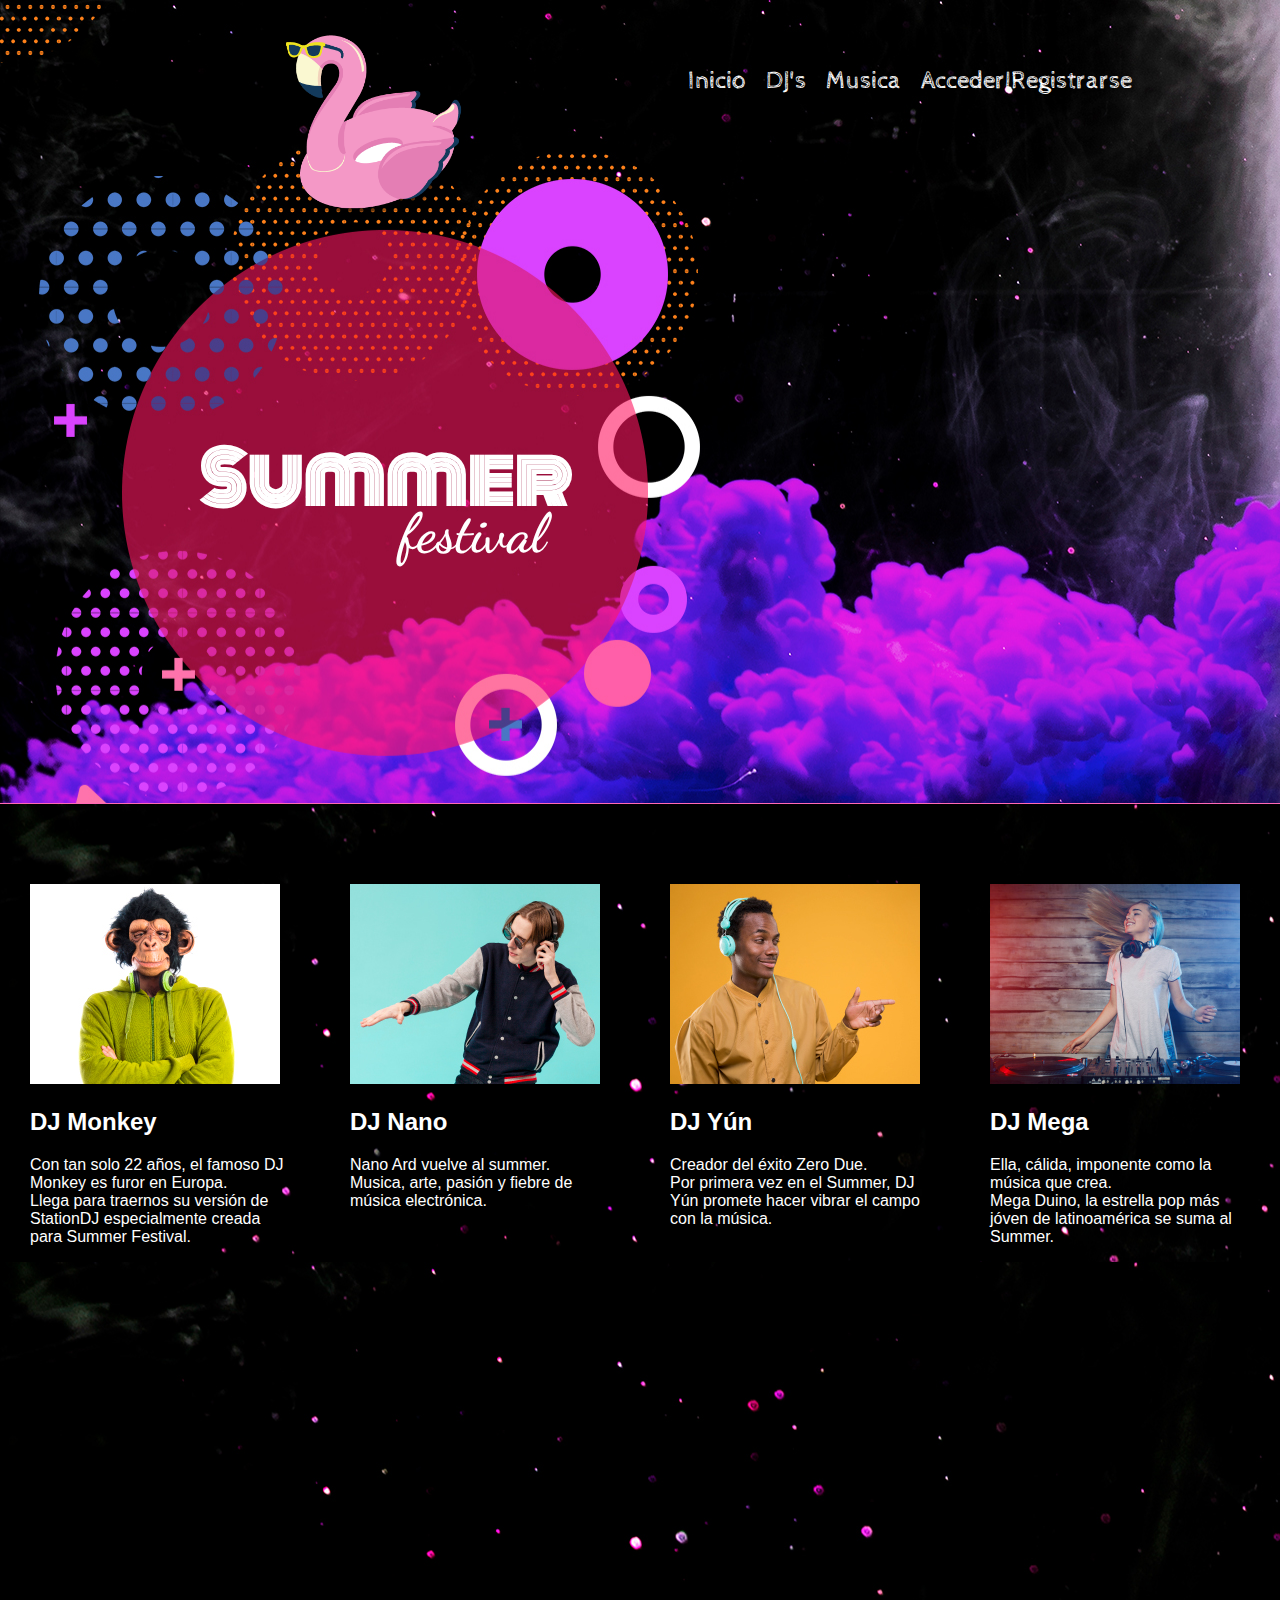
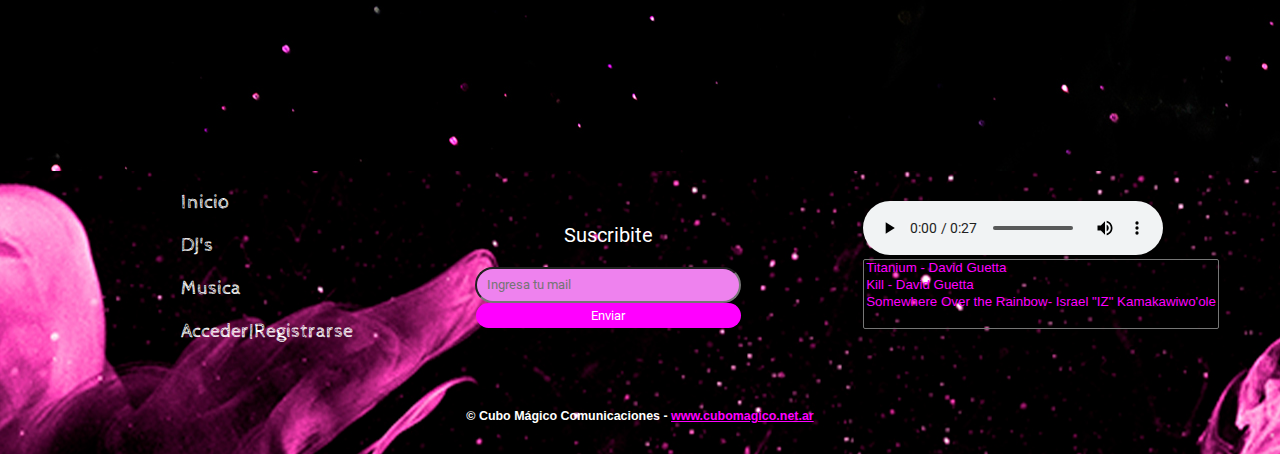
<file: index.html>
<!DOCTYPE html>
<html lang="es">
<head>
    <meta charset="UTF-8">
    <meta name="viewport" content="width=device-width, initial-scale=1.0">
    <title>Jazz Festival - Rubiolo Gastón</title>
    <link rel="stylesheet" href="index.css">
    <link rel="icon" type="image/png"  href="assets/favicon.png">


    

</head>
<body>
    
    <header class="hearder">
        <div class="cabecera">
            <img class="logo" src="assets/logo.png" alt="">

            <nav class="menu">
                
                <ul>
                    <li><a href="index.html">Inicio</a></li>
                    <li><a href="#djss">DJ's</a></li>
                    <li><a href="#musica">Musica</a></li>
                    <li><a href="login.html">Acceder|Registrarse</a></li>
                </ul>
            </nav>
        </div>
        
        <h1 class="summer">Summer</h1>
        <h1 class="festival">festival</h1>
        <div class="espacio-cabecera"></div>
    </header>

    <div class="linea"></div>

    <section class="djss" id="djss">
    <div class="djs">
        <div class="dj">
            <img class="imagen-dj" src="assets/dj-monkey.jpg" alt="DJ Monkey">
            <h2 class="nombre-dj">DJ Monkey</h2>
            <p class="texto-dj"> 
                Con tan solo 22 años, el famoso DJ Monkey es furor en Europa. <br>
                Llega para traernos su versión de StationDJ especialmente creada para Summer Festival.
            </p>
        </div>
        
        <div class="dj">
            <img class="imagen-dj" src="assets/dj-Nano.jpg" alt="DJ Monkey">
            <h2 class="nombre-dj">DJ Nano</h2>
            <p class="texto-dj"> 
                Nano Ard vuelve al summer. <br>
                Musica, arte, pasión y fiebre de música electrónica.
            </p>
        </div>

        <div class="dj">
            <img class="imagen-dj" src="assets/dj-Yún.jpg" alt="DJ Monkey">
            <h2 class="nombre-dj">DJ Yún</h2>
            <p class="texto-dj"> 
                Creador del éxito Zero Due. <br>
                Por primera vez en el Summer, DJ Yún promete hacer vibrar el campo con la música.
            </p>
        </div>

        <div class="dj">
            <img class="imagen-dj" src="assets/dj-Mega.jpg" alt="DJ Monkey">
            <h2 class="nombre-dj">DJ Mega</h2>
            <p class="texto-dj"> 
                Ella, cálida, imponente como la música que crea. <br>
                Mega Duino, la estrella pop más jóven de latinoamérica se suma al Summer.
            </p>
        </div>
    </div>
</section>

    <div class="videos" id="musica">

        <div class="video">
            <iframe width="360" height="315" src="https://www.youtube.com/embed/yMUFAXOwskE" frameborder="0" allow="accelerometer; autoplay; encrypted-media; gyroscope; picture-in-picture" allowfullscreen></iframe>
        </div>

        <div class="video">
            <iframe width="360" height="315" src="https://www.youtube.com/embed/7CvqF6QEOpg" frameborder="0" allow="accelerometer; autoplay; encrypted-media; gyroscope; picture-in-picture" allowfullscreen></iframe>
        </div>

        <div class="video">
            <iframe width="360" height="315" src="https://www.youtube.com/embed/i9XEt92Jzxk" frameborder="0" allow="accelerometer; autoplay; encrypted-media; gyroscope; picture-in-picture" allowfullscreen></iframe>
        </div>
    </div>

    <div class="footer">

        <div class="footer1">
            <div class="redes">
                <nav class="menu-footer">
                
                    <ul>
                        <li><a href="index.html">Inicio</a></li>
                        <li><a href="#djss">DJ's</a></li>
                        <li><a href="#musica">Musica</a></li>
                        <li><a href="login.html">Acceder|Registrarse</a></li>
                    </ul>
                </nav>
            </div>


            <div class="suscripcion">
                <p class="suscribite">Suscribite</p>
                <input type="text" id="mail" placeholder="Ingresa tu mail"><br>
                <button class="boton">Enviar</button>
            </div>


            <div class="reproductor">
                <script>
                    function cambiarTrack(track) {
                    var path =  track.getAttribute("path")
                    viejo_audio = document.getElementById("reproductor")
                    audio_padre = viejo_audio.parentNode
                    audio_padre.removeChild(viejo_audio)
                    nuevo_audio = document.createElement("audio")
                    nuevo_audio.setAttribute("id","reproductor")
                    nuevo_audio.setAttribute("controls", "controls")
                    // nuevo_audio.setAttribute("autoplay", "autoplay")
                    source = document.createElement("source")
                    source.setAttribute("src", path)
                    source.setAttribute("type", "audio/mpeg")
                    source.setAttribute("id", "reproductorSource")
                    nuevo_audio.appendChild(source)
                    audio_padre.appendChild(nuevo_audio)}
                    function cargarReproductor() {
                            var select = document.getElementById("selectTrack")
                            var path = select.options[0].getAttribute("path")
                    nuevo_audio = document.createElement("audio")
                    nuevo_audio.setAttribute("id","reproductor")
                    nuevo_audio.setAttribute("controls", "controls")       
                    source = document.createElement("source")
                    source.setAttribute("src", path)
                    source.setAttribute("type", "audio/mpeg")
                    source.setAttribute("id", "reproductorSource")
                    nuevo_audio.appendChild(source)
                    padre = document.getElementById("reproductorBox")
                    padre.appendChild(nuevo_audio)
                    }
                    </script>
                    <div id="reproductorBox"></div>
                    <select id = "selectTrack" multiple onchange="cambiarTrack(this.options[this.selectedIndex]);">
                    <option id="cancion" path="music/guetta.mp3">Titanium - David Guetta</option>
                    <option id="cancion" path="music/kill.mp3">Kill - David Guetta</option>
                    <option id="cancion" path="music/israel.mp3">Somewhere Over the Rainbow- Israel "IZ" Kamakawiwo'ole</option>
                    </select>
                    <script>cargarReproductor();</script>

            </div>
        </div>

        <div class="footer2">
            <div class="pie">
                <div>
                    <h5 class="copy">© Cubo Mágico Comunicaciones - <a href="https://cubomagico.net.ar">www.cubomagico.net.ar</a></h5>
                </div>
            </div>
        </div>


    </div>



</body>
</html>
</file>
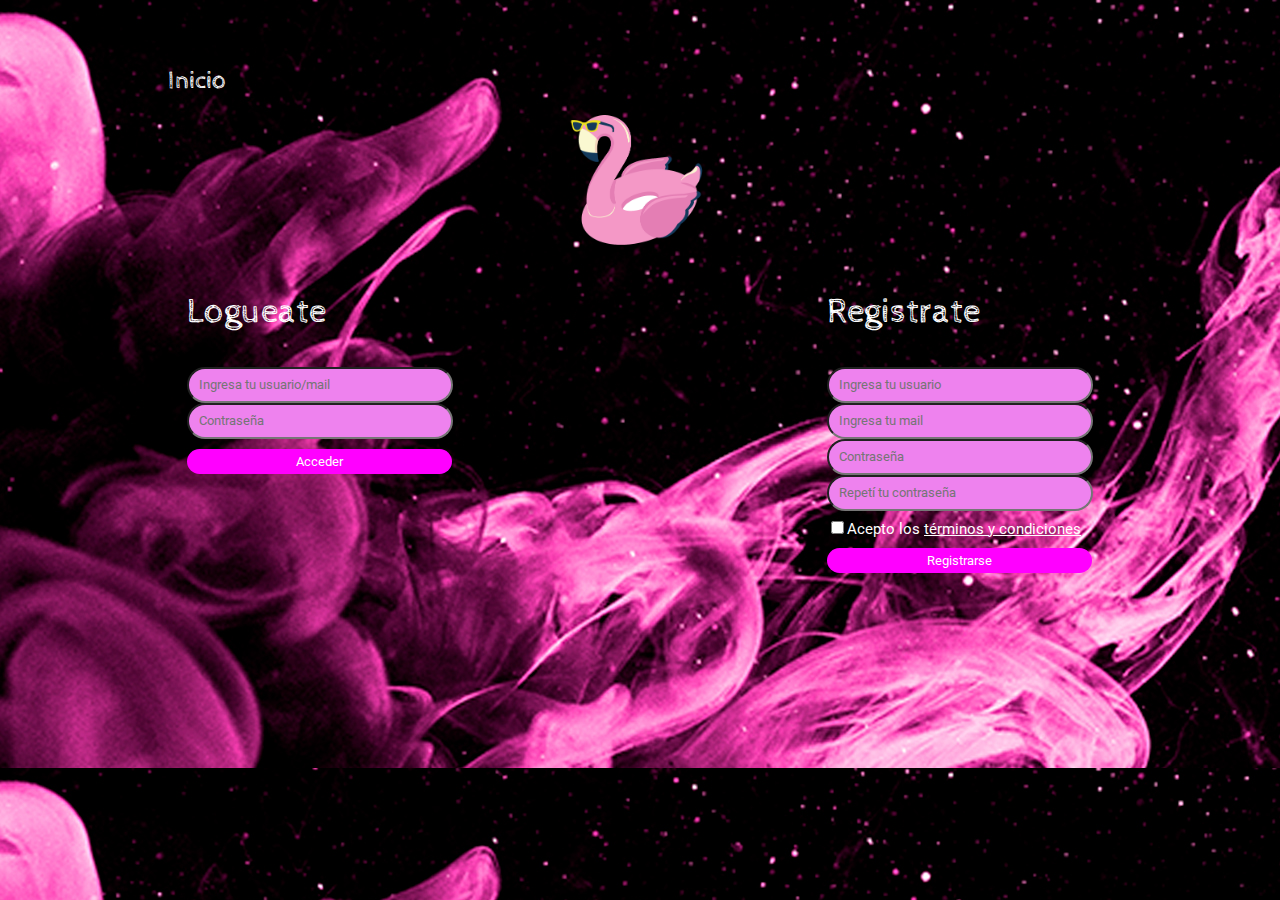
<file: login.html>
<!DOCTYPE html>
<html lang="es">
<head>
    <meta charset="UTF-8">
    <meta name="viewport" content="width=device-width, initial-scale=1.0">
    <title>Jazz Festival - Rubiolo Gastón</title>
    <link rel="stylesheet" href="login.css">
    <link rel="icon" type="image/png"  href="assets/favicon.png">


    

</head>
<body>
    
    <header class="hearder">
        <div class="cabecera">


            <nav class="menu">
                
                <ul>
                    <li><a href="index.html">Inicio</a></li>
                </ul>
            </nav>
        </div>
    </header>

    <div class="logo-login">
    <img class="logo" src="assets/logo.png" alt="">
    </div>

    <div class="login">
        <div class="log">
            <p class="log-in">Logueate</p>
            <input type="text" id="mail" placeholder="Ingresa tu usuario/mail"><br>
            <input type="password" id="Contraseña" placeholder="Contraseña"><br>
            <button class="boton">Acceder</button>
        </div>

        <div class="registro">
            <p class="log-in">Registrate</p>
            <input type="text" id="usuario" placeholder="Ingresa tu usuario"><br>
            <input type="text" id="mail" placeholder="Ingresa tu mail"><br>
            <input type="password" id="Contraseña" placeholder="Contraseña"><br>
            <input type="password" id="Contraseña" placeholder="Repetí tu contraseña"><br>
            <label class="label-terminos"><input type="checkbox" name="terminos" class="terminos" value="#">Acepto los <a href="#">términos y condiciones</a></label><br>
            <button class="boton">Registrarse</button>
            
        </div>
    </div>

    <div class="linea"></div>

</body>
</html>
</file>
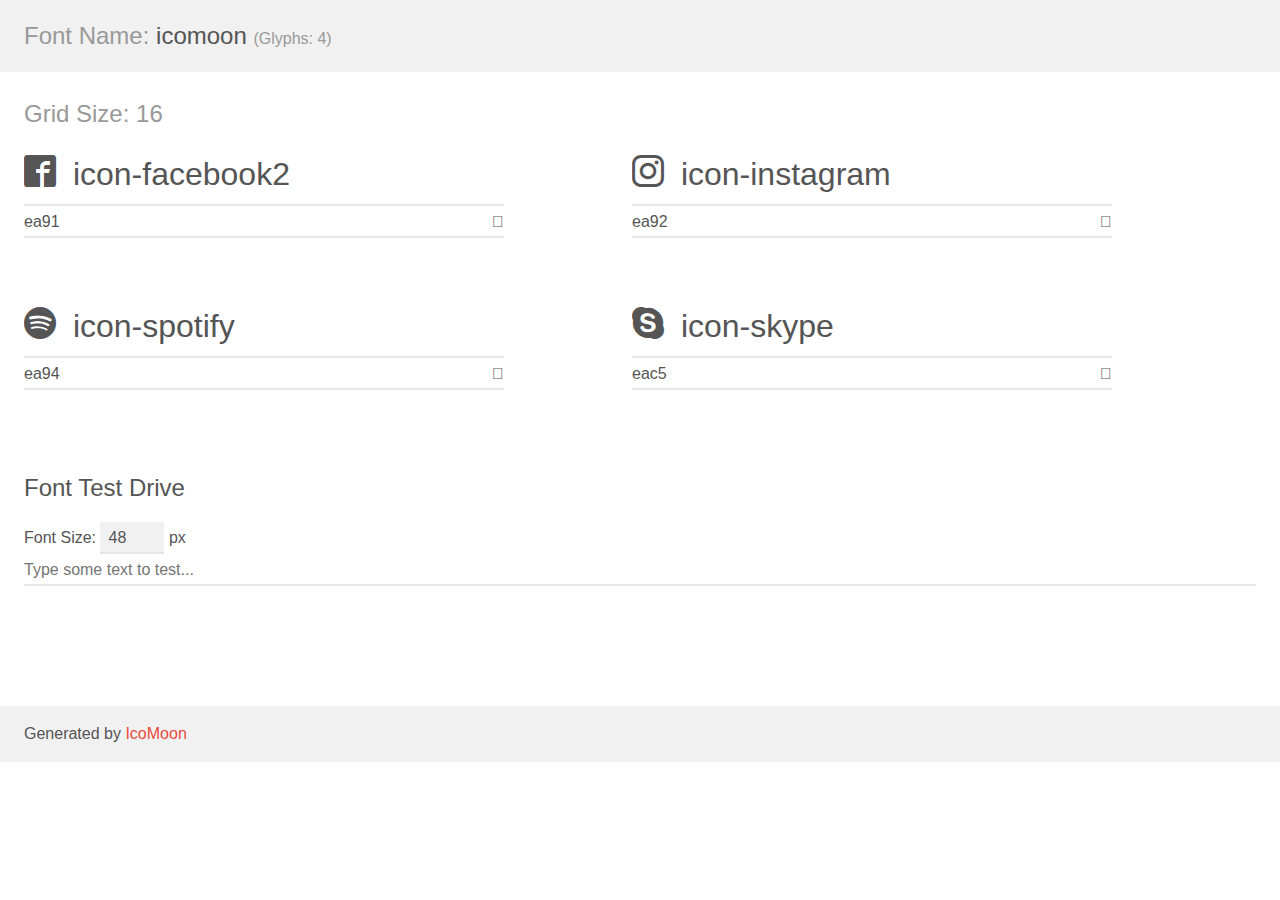
<file: fonts/icomoon/demo.html>
<!doctype html>
<html>
<head>
    <meta charset="utf-8">
    <title>IcoMoon Demo</title>
    <meta name="description" content="An Icon Font Generated By IcoMoon.io">
    <meta name="viewport" content="width=device-width, initial-scale=1">
    <link rel="stylesheet" href="demo-files/demo.css">
    <link rel="stylesheet" href="style.css"></head>
<body>
    <div class="bgc1 clearfix">
        <h1 class="mhmm mvm"><span class="fgc1">Font Name:</span> icomoon <small class="fgc1">(Glyphs:&nbsp;4)</small></h1>
    </div>
    <div class="clearfix mhl ptl">
        <h1 class="mvm mtn fgc1">Grid Size: 16</h1>
        <div class="glyph fs1">
            <div class="clearfix bshadow0 pbs">
                <span class="icon-facebook2"></span>
                <span class="mls"> icon-facebook2</span>
            </div>
            <fieldset class="fs0 size1of1 clearfix hidden-false">
                <input type="text" readonly value="ea91" class="unit size1of2" />
                <input type="text" maxlength="1" readonly value="&#xea91;" class="unitRight size1of2 talign-right" />
            </fieldset>
            <div class="fs0 bshadow0 clearfix hidden-true">
                <span class="unit pvs fgc1">liga: </span>
                <input type="text" readonly value="facebook2, brand11" class="liga unitRight" />
            </div>
        </div>
        <div class="glyph fs1">
            <div class="clearfix bshadow0 pbs">
                <span class="icon-instagram"></span>
                <span class="mls"> icon-instagram</span>
            </div>
            <fieldset class="fs0 size1of1 clearfix hidden-false">
                <input type="text" readonly value="ea92" class="unit size1of2" />
                <input type="text" maxlength="1" readonly value="&#xea92;" class="unitRight size1of2 talign-right" />
            </fieldset>
            <div class="fs0 bshadow0 clearfix hidden-true">
                <span class="unit pvs fgc1">liga: </span>
                <input type="text" readonly value="instagram, brand12" class="liga unitRight" />
            </div>
        </div>
        <div class="glyph fs1">
            <div class="clearfix bshadow0 pbs">
                <span class="icon-spotify"></span>
                <span class="mls"> icon-spotify</span>
            </div>
            <fieldset class="fs0 size1of1 clearfix hidden-false">
                <input type="text" readonly value="ea94" class="unit size1of2" />
                <input type="text" maxlength="1" readonly value="&#xea94;" class="unitRight size1of2 talign-right" />
            </fieldset>
            <div class="fs0 bshadow0 clearfix hidden-true">
                <span class="unit pvs fgc1">liga: </span>
                <input type="text" readonly value="spotify, brand14" class="liga unitRight" />
            </div>
        </div>
        <div class="glyph fs1">
            <div class="clearfix bshadow0 pbs">
                <span class="icon-skype"></span>
                <span class="mls"> icon-skype</span>
            </div>
            <fieldset class="fs0 size1of1 clearfix hidden-false">
                <input type="text" readonly value="eac5" class="unit size1of2" />
                <input type="text" maxlength="1" readonly value="&#xeac5;" class="unitRight size1of2 talign-right" />
            </fieldset>
            <div class="fs0 bshadow0 clearfix hidden-true">
                <span class="unit pvs fgc1">liga: </span>
                <input type="text" readonly value="skype, brand60" class="liga unitRight" />
            </div>
        </div>
    </div>

    <!--[if gt IE 8]><!-->
    <div class="mhl clearfix mbl">
        <h1>Font Test Drive</h1>
        <label>
            Font Size: <input id="fontSize" type="number" class="textbox0 mbm"
            min="8" value="48" />
            px
        </label>
        <input id="testText" type="text" class="phl size1of1 mvl"
        placeholder="Type some text to test..." value=""/>
        <div id="testDrive" class="icon-" style="font-family: icomoon">&nbsp;
        </div>
    </div>
    <!--<![endif]-->
    <div class="bgc1 clearfix">
        <p class="mhl">Generated by <a href="https://icomoon.io/app">IcoMoon</a></p>
    </div>

    <script src="demo-files/demo.js"></script>
</body>
</html>
</file>
<file: index.css>
@font-face {
    font-family: "Monoton";
    src: url("fonts/Monoton-Regular.ttf");
  }

@font-face {
    font-family: "Dancing Script";
    src: url("fonts/DancingScript-VariableFont_wght.ttf");
}

@font-face {
    font-family: "Roboto";
    src: url("fonts/Roboto-Regular.ttf");
}

@font-face {
    font-family: "Cabin-Regular";
    src: url("fonts/CabinSketch-Regular.ttf");
}

body {
    margin: 0em;
    background-color: black;
}

.hearder {
    background-image: url(assets/hearder.jpg);
}

.cabecera {
    display: flex;
    justify-content: space-between;
    padding: 0px 10%;
}

.logo {
    width: 200px;
    padding-top: 30px;
    margin-left: 150px;
}

.menu ul{
    display: flex;
    list-style: none;
}

.menu ul li{
    margin-top: 50px;
    margin-right: 20px;
    font-family: Roboto;
}

.menu ul li a {
    text-decoration: none;
    color: white;
    font-family: Cabin-Regular;
    font-size: 25px;
}

.summer {
    font-family: Monoton;
    color: white;
    font-size:70px;
    padding-top: 160px;
    margin-left: 200px;
}

.festival {
    font-family: Dancing Script;
    color: white;
    font-size:55px;
    margin-top: -80px;
    margin-left: 400px;
}

.espacio-cabecera {
    height: 200px;
}



/* ############################################################################################
                                    ESTILOS DE DJs
###############################################################################################*/

.linea {

    height: 1px;
    background-color: hotpink;
}

.djs {
    display: flex;
    justify-content: center;
    padding-top: 80px;
    background-image: url(assets/fondo-secciones.jpg);
}

.dj {
    justify-content: center;
    width: 33.33%;
    padding-left: 30px;
    padding-right: 30px;
    

}

.imagen-dj {
    height: 200px;
}

.imagen-dj:hover {
    height: 205px;
}

.nombre-dj {
    color: white;
    font-family: 'Lucida Sans', 'Lucida Sans Regular', 'Lucida Grande', 'Lucida Sans Unicode', Geneva, Verdana, sans-serif;

}

.texto-dj {
    color: white;
    font-family: 'Lucida Sans', 'Lucida Sans Regular', 'Lucida Grande', 'Lucida Sans Unicode', Geneva, Verdana, sans-serif;
}


/* ############################################################################################
                                    ESTILOS DE VIDEOS
###############################################################################################*/


.videos {
    display: flex;
    justify-content: space-around;
    align-content: center;
    padding-top: 100px;
    padding-bottom: 90px;
    background-image: url(assets/fondo-secciones.jpg);
    flex-wrap: wrap;
}

.video {

}


/* ############################################################################################
                                    ESTILOS DEL FOOTER
###############################################################################################*/

.footer {
    background-image: url(assets/footer.jpg);
    background-position-y: top;
    background-position-x: left;

}

.footer1 {
    display: flex;
    justify-content: space-around;
    align-content: center;
    align-items: center;
    padding-top: 0px;
    margin: 0px;
}

.redes i {
    font-size: 1.7em;
    color: hotpink;

}

.icon-facebook2:before {
    content: "\ea91";
    color: black;
    background-color: yellow;
    font-size: 30px;
  }

.suscripcion {
    text-align: center;
    align-items: center;
}

.suscribite {
    font-family: Dancing Script;
    font-family: -apple-system, BlinkMacSystemFont, 'Segoe UI', Roboto, Oxygen, Ubuntu, Cantarell, 'Open Sans', 'Helvetica Neue', sans-serif;
    padding-top: 0px;
    color: white;
    font-size:20px;
    align-content: center;
}

#mail {
    width: 250px;
    height: 30px;
    background-color: violet;
    border-radius: 60px;
    padding-left: 10px;
    font-family: -apple-system, BlinkMacSystemFont, 'Segoe UI', Roboto, Oxygen, Ubuntu, Cantarell, 'Open Sans', 'Helvetica Neue', sans-serif;
    color: white;
    align-content: center;
}

.boton {
    width: 265px;
    height: 25px;
    border-radius: 50px;
    background-color:magenta;
    font-family: -apple-system, BlinkMacSystemFont, 'Segoe UI', Roboto, Oxygen, Ubuntu, Cantarell, 'Open Sans', 'Helvetica Neue', sans-serif;
    color: white;
    border: 20px;
}

.boton:hover {
    background-color: mediumvioletred;
}

.reproductor {
    background-color: transparent;
}

#reproductorBox {
    background-color: transparent;
}

#selectTrack {
    background-color: transparent;
}

#cancion {
    color: magenta;
    font-family: 'Lucida Sans', 'Lucida Sans Regular', 'Lucida Grande', 'Lucida Sans Unicode', Geneva, Verdana, sans-serif;

}

.menu-footer ul{
    margin-left: 60px;
    /*display: flex;*/
    list-style: none;
}

.menu-footer ul li{
    margin-top: 20px;
    margin-left: 20px;
    font-family: Roboto;
}

.menu-footer ul li a {
    text-decoration: none;
    color: white;
    font-family: Cabin-Regular;
    font-size: 20px;
}

.footer2 {
    text-align: center;
}

.pie {
    text-decoration: none;
    color: white;
    font-family: 'Lucida Sans', 'Lucida Sans Regular', 'Lucida Grande', 'Lucida Sans Unicode', Geneva, Verdana, sans-serif;
    font-size: 15px;
    margin-top: 50px;
    padding-bottom: 10px;
}

.pie h5 a {
    color: magenta;
}
</file>
<file: login.css>
@font-face {
    font-family: "Monoton";
    src: url("fonts/Monoton-Regular.ttf");
  }

@font-face {
    font-family: "Dancing Script";
    src: url("fonts/DancingScript-VariableFont_wght.ttf");
}

@font-face {
    font-family: "Roboto";
    src: url("fonts/Roboto-Regular.ttf");
}

@font-face {
    font-family: "Cabin-Regular";
    src: url("fonts/CabinSketch-Regular.ttf");
}

body {
    margin: 0em;
    background-image: url(assets/footer.jpg);
}

.hearder {
    
}

.logo-login {
    text-align: center;
}

.logo {
    width: 150px;
}

.cabecera {
    display: flex;
    justify-content: space-between;
    padding: 0px 10%;
}


.menu ul{
    display: flex;
    list-style: none;
}

.menu ul li{
    margin-top: 50px;
    margin-right: 20px;
    font-family: Roboto;
}

.menu ul li a {
    text-decoration: none;
    color: white;
    font-family: Cabin-Regular;
    font-size: 25px;
}

.login {
    display: flex;
    justify-content: space-around;
}

.log-in {
    text-decoration: none;
    color: white;
    font-family: Cabin-Regular;
    font-size: 35px;
}

#usuario, #mail, #Contraseña {
    width: 250px;
    height: 30px;
    background-color: violet;
    border-radius: 60px;
    padding-left: 10px;
    font-family: -apple-system, BlinkMacSystemFont, 'Segoe UI', Roboto, Oxygen, Ubuntu, Cantarell, 'Open Sans', 'Helvetica Neue', sans-serif;
    color: white;
    align-content: center;
}

.terminos, .label-terminos, .label-terminos a {
    font-family: -apple-system, BlinkMacSystemFont, 'Segoe UI', Roboto, Oxygen, Ubuntu, Cantarell, 'Open Sans', 'Helvetica Neue', sans-serif;
    color: white;
    font-size: 15px;
    margin-top: 10px;
}

.boton {
    width: 265px;
    height: 25px;
    border-radius: 50px;
    background-color:magenta;
    font-family: -apple-system, BlinkMacSystemFont, 'Segoe UI', Roboto, Oxygen, Ubuntu, Cantarell, 'Open Sans', 'Helvetica Neue', sans-serif;
    color: white;
    border: 20px;
    margin-top: 10px;
}

.boton:hover {
    background-color: mediumvioletred;
}
</file>
<file: fonts/icomoon/demo-files/demo.css>
body {
  padding: 0;
  margin: 0;
  font-family: sans-serif;
  font-size: 1em;
  line-height: 1.5;
  color: #555;
  background: #fff;
}
h1 {
  font-size: 1.5em;
  font-weight: normal;
}
small {
  font-size: .66666667em;
}
a {
  color: #e74c3c;
  text-decoration: none;
}
a:hover, a:focus {
  box-shadow: 0 1px #e74c3c;
}
.bshadow0, input {
  box-shadow: inset 0 -2px #e7e7e7;
}
input:hover {
  box-shadow: inset 0 -2px #ccc;
}
input, fieldset {
  font-family: sans-serif;
  font-size: 1em;
  margin: 0;
  padding: 0;
  border: 0;
}
input {
  color: inherit;
  line-height: 1.5;
  height: 1.5em;
  padding: .25em 0;
}
input:focus {
  outline: none;
  box-shadow: inset 0 -2px #449fdb;
}
.glyph {
  font-size: 16px;
  width: 15em;
  padding-bottom: 1em;
  margin-right: 4em;
  margin-bottom: 1em;
  float: left;
  overflow: hidden;
}
.liga {
  width: 80%;
  width: calc(100% - 2.5em);
}
.talign-right {
  text-align: right;
}
.talign-center {
  text-align: center;
}
.bgc1 {
  background: #f1f1f1;
}
.fgc1 {
  color: #999;
}
.fgc0 {
  color: #000;
}
p {
  margin-top: 1em;
  margin-bottom: 1em;
}
.mvm {
  margin-top: .75em;
  margin-bottom: .75em;
}
.mtn {
  margin-top: 0;
}
.mtl, .mal {
  margin-top: 1.5em;
}
.mbl, .mal {
  margin-bottom: 1.5em;
}
.mal, .mhl {
  margin-left: 1.5em;
  margin-right: 1.5em;
}
.mhmm {
  margin-left: 1em;
  margin-right: 1em;
}
.mls {
  margin-left: .25em;
}
.ptl {
  padding-top: 1.5em;
}
.pbs, .pvs {
  padding-bottom: .25em;
}
.pvs, .pts {
  padding-top: .25em;
}
.unit {
  float: left;
}
.unitRight {
  float: right;
}
.size1of2 {
  width: 50%;
}
.size1of1 {
  width: 100%;
}
.clearfix:before, .clearfix:after {
  content: " ";
  display: table;
}
.clearfix:after {
  clear: both;
}
.hidden-true {
  display: none;
}
.textbox0 {
  width: 3em;
  background: #f1f1f1;
  padding: .25em .5em;
  line-height: 1.5;
  height: 1.5em;
}
#testDrive {
  display: block;
  padding-top: 24px;
  line-height: 1.5;
}
.fs0 {
  font-size: 16px;
}
.fs1 {
  font-size: 32px;
}
</file>
<file: fonts/icomoon/style.css>
@font-face {
  font-family: 'icomoon';
  src:  url('fonts/icomoon.eot?5gfsgu');
  src:  url('fonts/icomoon.eot?5gfsgu#iefix') format('embedded-opentype'),
    url('fonts/icomoon.ttf?5gfsgu') format('truetype'),
    url('fonts/icomoon.woff?5gfsgu') format('woff'),
    url('fonts/icomoon.svg?5gfsgu#icomoon') format('svg');
  font-weight: normal;
  font-style: normal;
  font-display: block;
}

[class^="icon-"], [class*=" icon-"] {
  /* use !important to prevent issues with browser extensions that change fonts */
  font-family: 'icomoon' !important;
  speak: never;
  font-style: normal;
  font-weight: normal;
  font-variant: normal;
  text-transform: none;
  line-height: 1;

  /* Better Font Rendering =========== */
  -webkit-font-smoothing: antialiased;
  -moz-osx-font-smoothing: grayscale;
}

.icon-facebook2:before {
  content: "\ea91";
}
.icon-instagram:before {
  content: "\ea92";
}
.icon-spotify:before {
  content: "\ea94";
}
.icon-skype:before {
  content: "\eac5";
}
</file>
